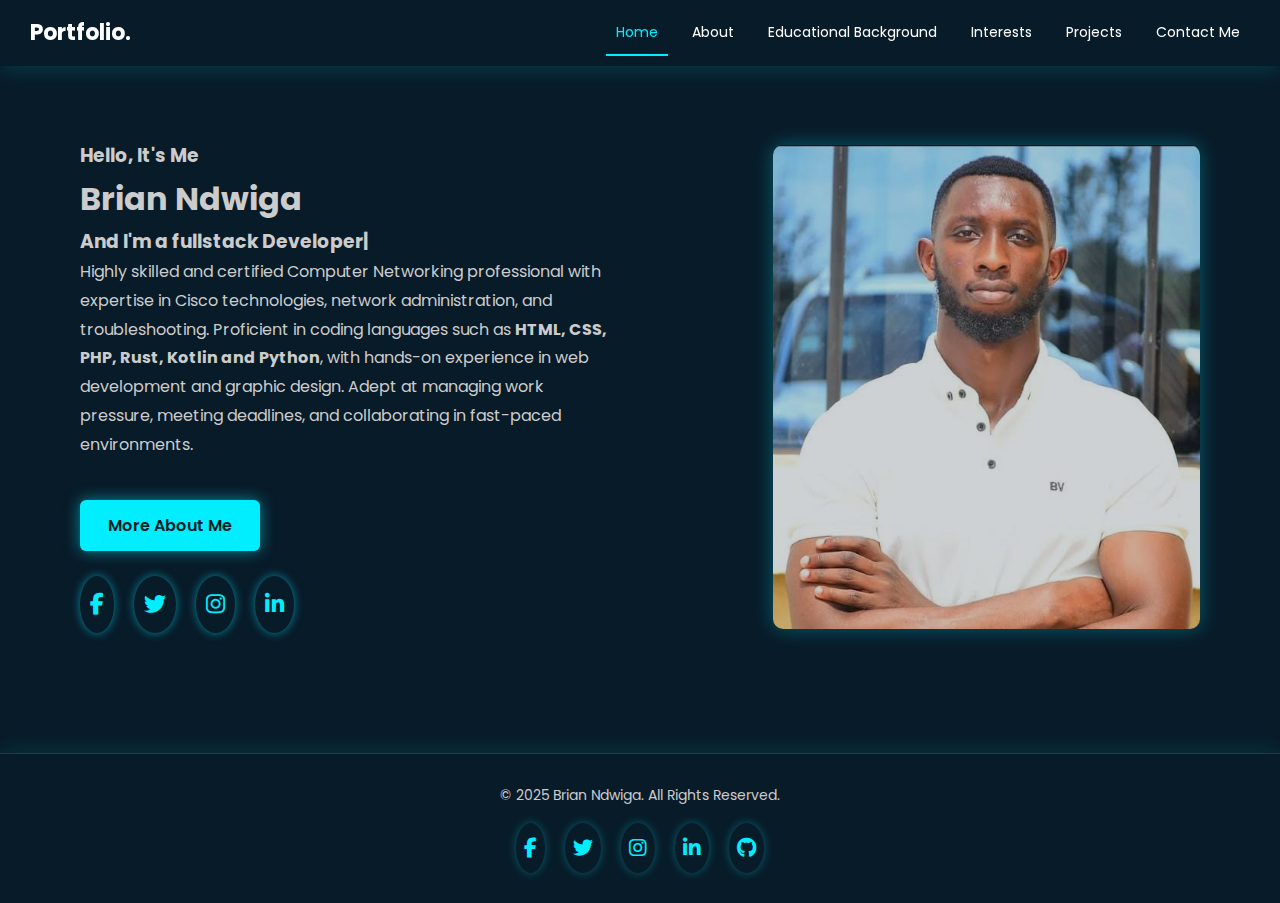
<file: index.html>
<!DOCTYPE html>
<html lang="en">
<head>
  <meta charset="UTF-8" />
  <meta name="viewport" content="width=device-width, initial-scale=1.0" />
  <title>Portfolio | Brian Ndwiga</title>
  <link rel="stylesheet" href="style.css" />
  <link href="https://fonts.googleapis.com/css2?family=Poppins:wght@400;600;700&display=swap" rel="stylesheet">
  <link rel="stylesheet" href="https://cdnjs.cloudflare.com/ajax/libs/font-awesome/6.4.0/css/all.min.css">
</head>
<body>
  <header>
    <h2 class="logo">Portfolio.</h2>
    <nav class="navbar">
      <a href="index.html" class="active">Home</a>
      <a href="about.html">About</a>
      <a href="education.html">Educational Background</a>
      <a href="interest.html">Interests</a>
      <a href="projects.html">Projects</a>
      <a href="contact.html">Contact Me</a>
    </nav>
  </header>

  <section class="home" id="home">
    <div class="content">
      <h3>Hello, It's Me</h3>
      <h1>Brian Ndwiga</h1>
      <h3>And I'm a <span class="highlight">fullstack Developer<span class="cursor">|</span></span></h3>
      <p>
        Highly skilled and certified Computer Networking professional with expertise in Cisco
technologies, network administration, and troubleshooting. Proficient in coding languages such
as <strong>HTML, CSS, PHP, Rust, Kotlin and Python</strong>, with hands-on experience in web development and graphic
design. Adept at managing work pressure, meeting deadlines, and collaborating in fast-paced
environments.
      </p>
      <a href="about.html" class="btn">More About Me</a>
      <div class="socials">
        <a href="#"><i class="fab fa-facebook-f"></i></a>
        <a href="#"><i class="fab fa-twitter"></i></a>
        <a href="#"><i class="fab fa-instagram"></i></a>
        <a href="#"><i class="fab fa-linkedin-in"></i></a>
      </div>
    </div>
    <div class="image">
      <img src="images/brian.png" alt="Profile Image" class="profile-pic" />
    </div>
  </section>

  <footer>
    <p>&copy; 2025 Brian Ndwiga. All Rights Reserved.</p>
    <div class="footer-socials">
      <a href="#"><i class="fab fa-facebook-f"></i></a>
      <a href="#"><i class="fab fa-twitter"></i></a>
      <a href="#"><i class="fab fa-instagram"></i></a>
      <a href="#"><i class="fab fa-linkedin-in"></i></a>
      <a href="#"><i class="fab fa-github"></i></a>
    </div>
  </footer>
</body>
</html>
</file>
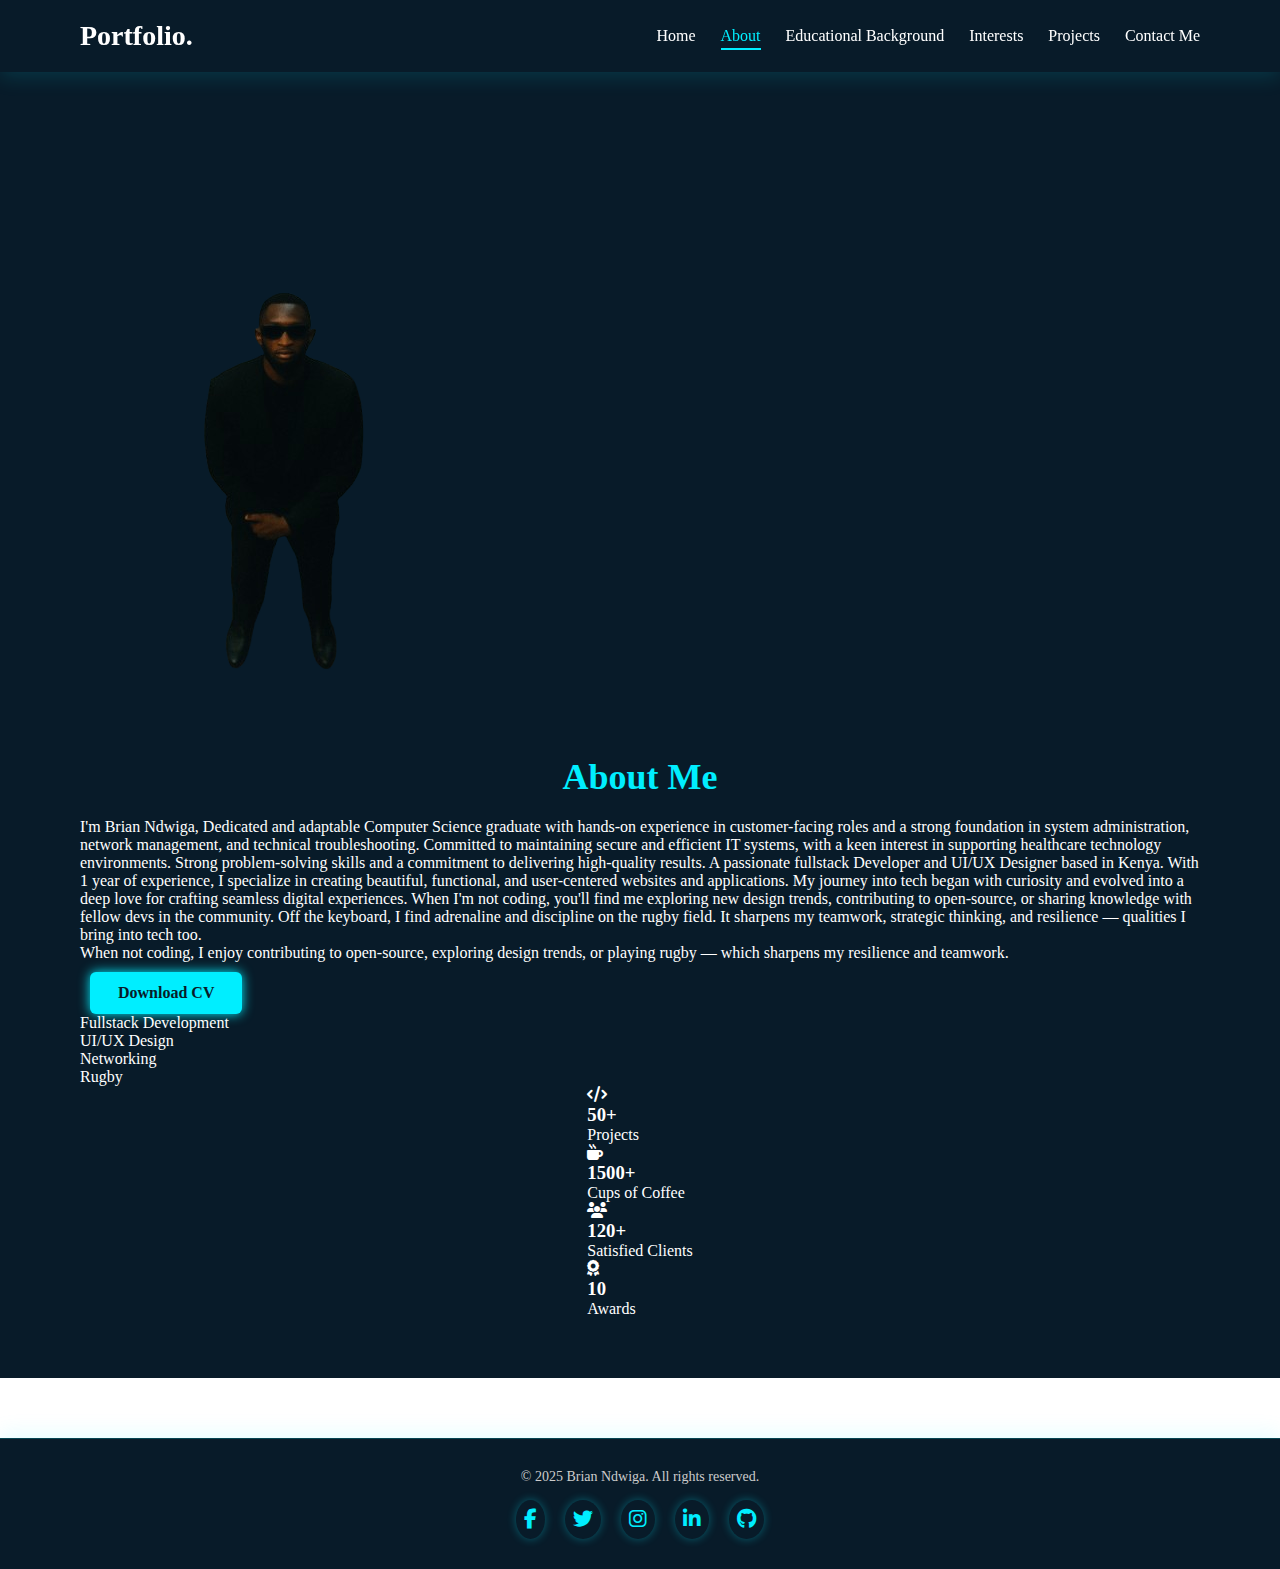
<file: about.html>
<!DOCTYPE html>
<html lang="en">
<head>
  <meta charset="UTF-8" />
  <meta name="viewport" content="width=device-width, initial-scale=1.0" />
  <title>About | Brian Ndwiga</title>

  <!-- Google Fonts -->
  <link href="https://fonts.googleapis.com/css2?family=Poppins:wght@400;600;700&display=swap" rel="stylesheet">
  <!-- Font Awesome Icons -->
  <link rel="stylesheet" href="https://cdnjs.cloudflare.com/ajax/libs/font-awesome/6.4.0/css/all.min.css">
  <!-- Custom CSS -->
  <link rel="stylesheet" href="about.css" />
</head>
<body>

  <!-- ======= HEADER ======= -->
  <header>
    <h2 class="logo">Portfolio.</h2>
    <nav class="navbar">
      <a href="index.html">Home</a>
      <a href="about.html" class="active">About</a>
      <a href="education.html">Educational Background</a>
      <a href="interest.html">Interests</a>
      <a href="projects.html">Projects</a>
      <a href="contact.html">Contact Me</a>
    </nav>
  </header>

  <!-- ======= ABOUT SECTION ======= -->
  <section class="about-page">
    <div class="about-wrapper">

      <!-- Profile image -->
      <div class="about-left">
        <img src="images/brayoo.png" alt="Brian Ndwiga" class="about-img">
      </div>

      <!-- Bio and skills -->
      <div class="about-right">
        <h2 class="section-title">About <span>Me</span></h2>
        <p>
          I'm Brian Ndwiga, Dedicated and adaptable Computer Science graduate with hands-on experience in customer-facing roles and a strong foundation in system administration, network management, and technical troubleshooting. Committed to maintaining secure and efficient IT systems, with a keen interest in supporting healthcare technology environments. Strong problem-solving skills and a commitment to delivering high-quality results. A passionate fullstack Developer and UI/UX Designer based in Kenya. With 1 year of experience, I specialize in creating beautiful, functional, and user-centered websites and applications. My journey into tech began with curiosity and evolved into a deep love for crafting seamless digital experiences.

When I'm not coding, you'll find me exploring new design trends, contributing to open-source, or sharing knowledge with fellow devs in the community.

Off the keyboard, I find adrenaline and discipline on the rugby field. It sharpens my teamwork, strategic thinking, and resilience — qualities I bring into tech too.
        </p>
        <p>
          When not coding, I enjoy contributing to open-source, exploring design trends, or playing rugby —
          which sharpens my resilience and teamwork.
        </p>
        <a href="Cv/Brian_Ndwiga_CV.pdf.pdf" class="btn" download>Download CV</a>

        <!-- Skill Bars -->
        <div class="skills">
          <div class="skill">
            <label>Fullstack Development</label>
            <div class="skill-bar"><div class="bar-fill" style="width: 90%;"></div></div>
          </div>
          <div class="skill">
            <label>UI/UX Design</label>
            <div class="skill-bar"><div class="bar-fill" style="width: 85%;"></div></div>
          </div>
          <div class="skill">
            <label>Networking</label>
            <div class="skill-bar"><div class="bar-fill" style="width: 75%;"></div></div>
          </div>
          <div class="skill">
            <label>Rugby</label>
            <div class="skill-bar"><div class="bar-fill" style="width: 75%;"></div></div>
          </div>
        </div>
      </div>
    </div>

    <!-- Stats Section -->
    <div class="stats">
      <div class="stat"><i class="fas fa-code"></i><h3>50+</h3><p>Projects</p></div>
      <div class="stat"><i class="fas fa-mug-hot"></i><h3>1500+</h3><p>Cups of Coffee</p></div>
      <div class="stat"><i class="fas fa-users"></i><h3>120+</h3><p>Satisfied Clients</p></div>
      <div class="stat"><i class="fas fa-award"></i><h3>10</h3><p>Awards</p></div>
    </div>
  </section>

  <!-- ======= FOOTER ======= -->
  <footer>
    <p>&copy; 2025 Brian Ndwiga. All rights reserved.</p>
    <div class="footer-socials">
      <a href="#"><i class="fab fa-facebook-f"></i></a>
      <a href="#"><i class="fab fa-twitter"></i></a>
      <a href="#"><i class="fab fa-instagram"></i></a>
      <a href="#"><i class="fab fa-linkedin-in"></i></a>
      <a href="#"><i class="fab fa-github"></i></a>
    </div>
  </footer>

</body>
</html>
</file>
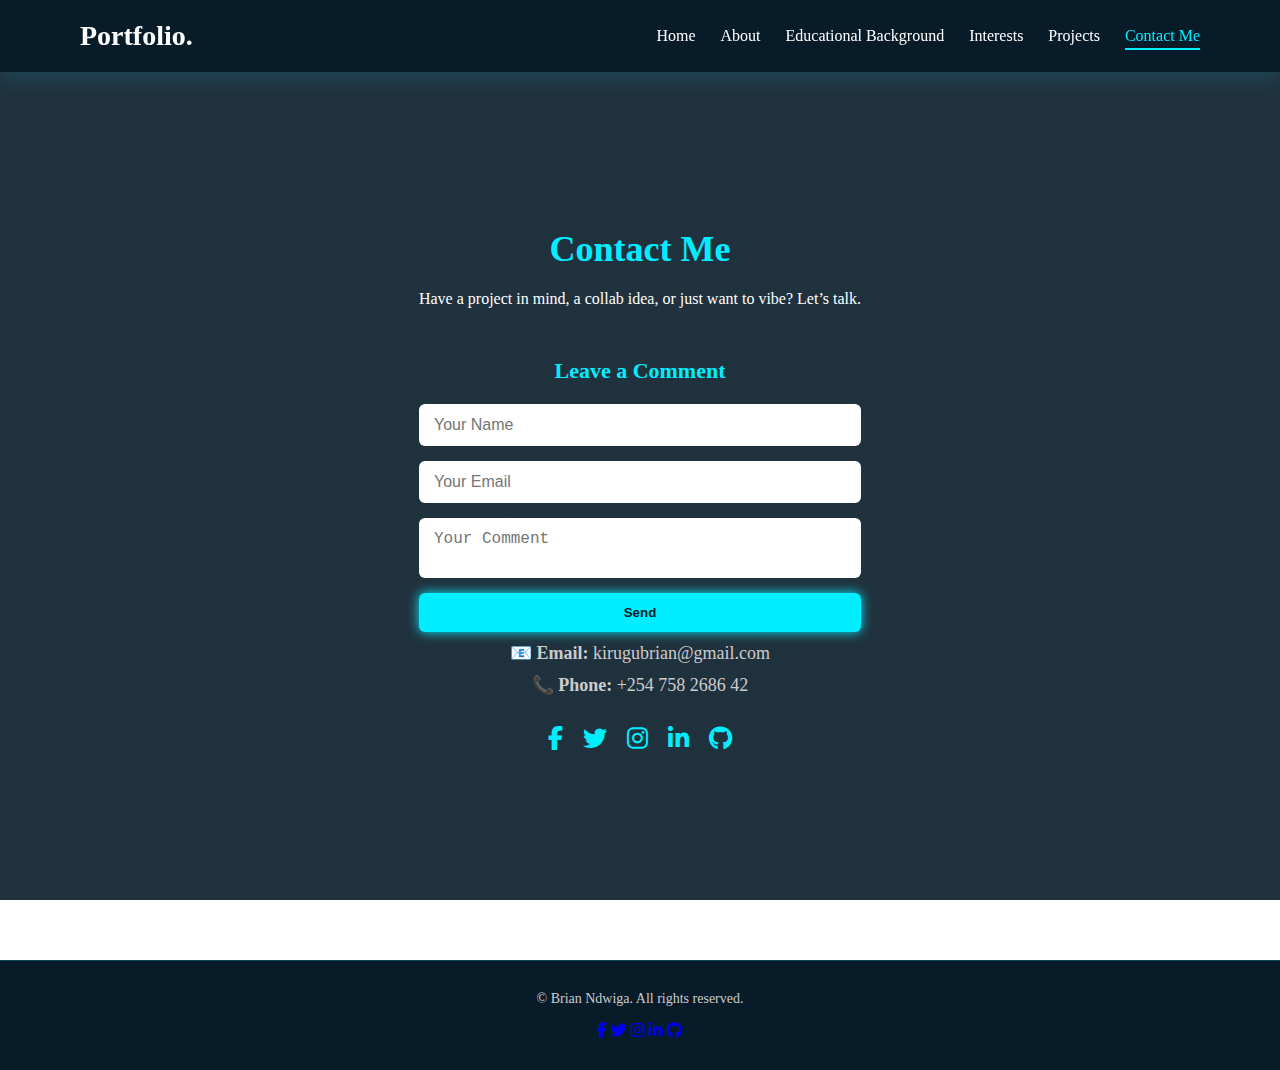
<file: contact.html>
<!DOCTYPE html>
<html lang="en">
<head>
  <!-- Sets character encoding for the document -->
  <meta charset="UTF-8" />
  <!-- Ensures proper scaling on mobile devices -->
  <meta name="viewport" content="width=device-width, initial-scale=1.0" />
  <!-- Title of the webpage shown in browser tab -->
  <title>Contact | Brian Ndwiga</title>

  <!-- Link to external CSS for contact page styling -->
  <link rel="stylesheet" href="contact.css" />
  
  <!-- Link to Google Fonts: Poppins font family -->
  <link href="https://fonts.googleapis.com/css2?family=Poppins:wght@400;600;700&display=swap" rel="stylesheet" />
  
  <!-- Link to Font Awesome icons for social media icons and more -->
  <link rel="stylesheet" href="https://cdnjs.cloudflare.com/ajax/libs/font-awesome/6.4.0/css/all.min.css" />
</head>
<body>
  <!-- Header Section: Site logo and navigation bar -->
  <header>
    <!-- Site Logo -->
    <h2 class="logo">Portfolio.</h2>

    <!-- Navigation bar with links to different sections of the site -->
    <nav class="navbar">
      <a href="index.html">Home</a>
      <a href="about.html">About</a>
      <a href="education.html">Educational Background</a>
      <a href="interest.html">Interests</a>
      <a href="projects.html">Projects</a>
      <a href="contact.html" class="active">Contact Me</a> <!-- Active page -->
    </nav>
  </header>

  <!-- Main Contact Section -->
  <section class="contact-page">
    <div class="contact-content">
      <!-- Title of the section -->
      <h2 class="section-title">Contact <span>Me</span></h2>

      <!-- Short paragraph introduction -->
      <p>Have a project in mind, a collab idea, or just want to vibe? Let’s talk.</p>

      <!-- Contact form to leave a message -->
      <div class="contact-form">
        <h3>Leave a Comment</h3>

        <!-- HTML form with POST method (no backend specified yet) -->
        <form action="#" method="post">
          <!-- Name input -->
          <input type="text" name="name" placeholder="Your Name" required />

          <!-- Email input -->
          <input type="email" name="email" placeholder="Your Email" required />

          <!-- Textarea for comment -->
          <textarea name="message" placeholder="Your Comment" required></textarea>

          <!-- Submit button -->
          <button type="submit" class="btn">Send</button>
        </form>
      </div>

      <!-- Static contact info section -->
      <div class="contact-info">
        <p><strong>📧 Email:</strong> kirugubrian@gmail.com</p>
        <p><strong>📞 Phone:</strong> +254 758 2686 42</p>
      </div>

      <!-- Social media icons with links -->
      <div class="socials">
        <a href="#"><i class="fab fa-facebook-f"></i></a>
        <a href="#"><i class="fab fa-twitter"></i></a>
        <a href="#"><i class="fab fa-instagram"></i></a>
        <a href="#"><i class="fab fa-linkedin-in"></i></a>
        <a href="#"><i class="fab fa-github"></i></a>
      </div>
    </div>
  </section>

  <!-- Footer Section -->
  <footer>
    <p>&copy; Brian Ndwiga. All rights reserved.</p>

    <!-- Repeated social icons in footer (optional redundancy) -->
    <div class="footer-socials">
      <a href="#"><i class="fab fa-facebook-f"></i></a>
      <a href="#"><i class="fab fa-twitter"></i></a>
      <a href="#"><i class="fab fa-instagram"></i></a>
      <a href="#"><i class="fab fa-linkedin-in"></i></a>
      <a href="#"><i class="fab fa-github"></i></a>
    </div>
  </footer>
</body>
</html>
</file>
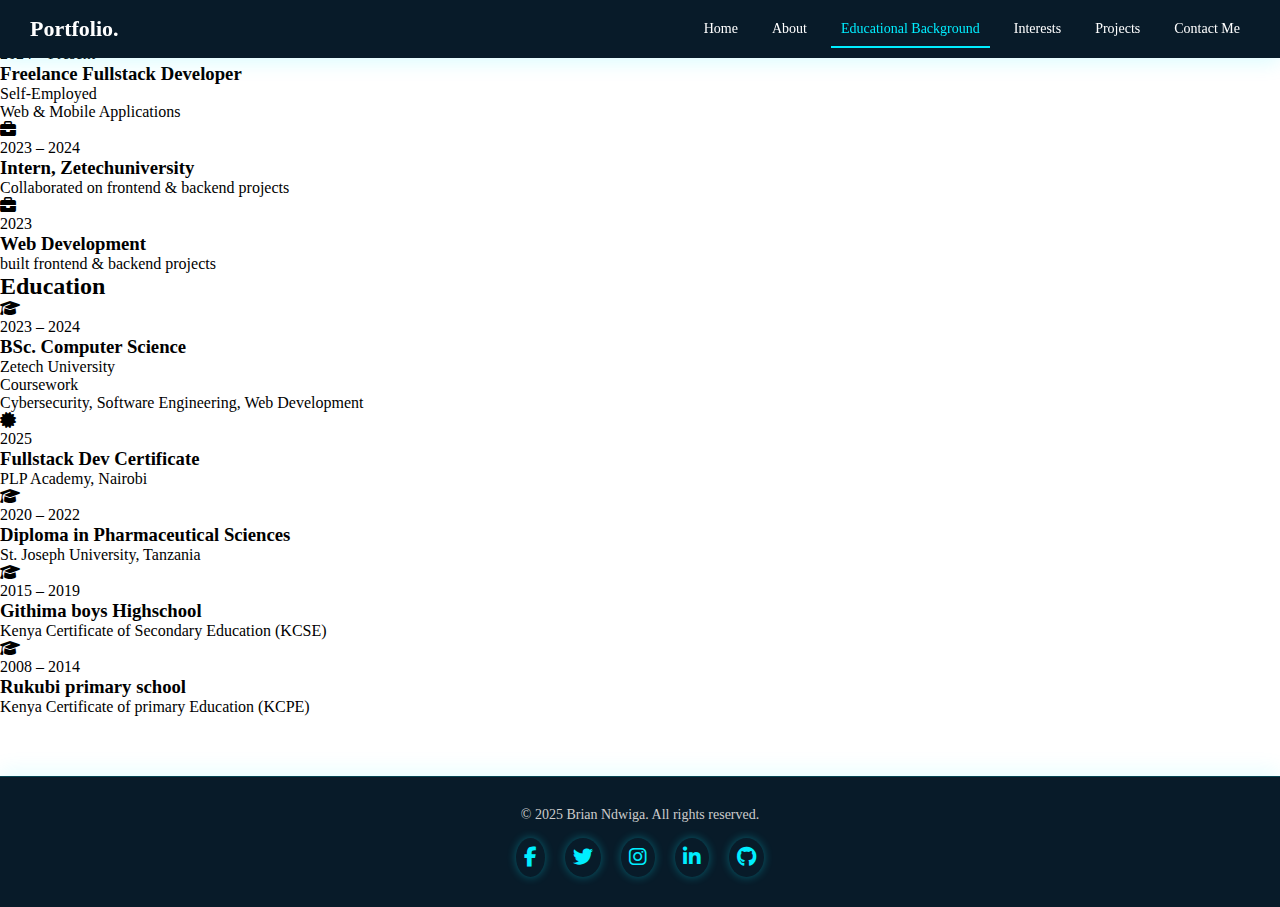
<file: education.html>
<!DOCTYPE html>
<html lang="en">
<head>
  <meta charset="UTF-8" />
  <meta name="viewport" content="width=device-width, initial-scale=1.0" />
  <title>Education | Brian Ndwiga</title>
  <link rel="stylesheet" href="education.css" />
  <link href="https://fonts.googleapis.com/css2?family=Poppins:wght@400;600;700&display=swap" rel="stylesheet" />
  <link rel="stylesheet" href="https://cdnjs.cloudflare.com/ajax/libs/font-awesome/6.4.0/css/all.min.css" />
</head>
<body>
  <header>
    <h2 class="logo">Portfolio.</h2>
    <nav class="navbar">
      <a href="index.html">Home</a>
      <a href="about.html">About</a>
      <a href="education.html" class="active">Educational Background</a>
      <a href="interest.html">Interests</a>
      <a href="projects.html">Projects</a>
      <a href="contact.html">Contact Me</a>
    </nav>
  </header>

  <section class="timeline-section">
    <div class="timeline-grid">
      <!-- EXPERIENCE COLUMN -->
      <div class="timeline-column">
        <h2 class="section-title">Experience</h2>

        <div class="timeline-item">
          <div class="timeline-icon"><i class="fas fa-briefcase"></i></div>
          <div class="timeline-content">
            <span class="year">2024 – Present</span>
            <h3>Freelance Fullstack Developer</h3>
            <p>Self-Employed<br>Web & Mobile Applications</p>
          </div>
        </div>

        <div class="timeline-item">
          <div class="timeline-icon"><i class="fas fa-briefcase"></i></div>
          <div class="timeline-content">
            <span class="year">2023 – 2024</span>
            <h3>Intern, Zetechuniversity</h3>
            <p>Collaborated on frontend & backend projects</p>
          </div>
        </div>
        <div class="timeline-item">
          <div class="timeline-icon"><i class="fas fa-briefcase"></i></div>
          <div class="timeline-content">
            <span class="year">2023</span>
            <h3> Web Development</h3>
            <p>built frontend & backend projects</p>
          </div>
        </div>
      </div>

      <!-- EDUCATION COLUMN -->
      <div class="timeline-column">
        <h2 class="section-title">Education</h2>

        <div class="timeline-item">
          <div class="timeline-icon"><i class="fas fa-graduation-cap"></i></div>
          <div class="timeline-content">
            <span class="year">2023 – 2024</span>
            <h3>BSc. Computer Science</h3>
            <p>Zetech University</p>
              <p>Coursework<br>Cybersecurity, Software Engineering, Web Development</p>
          </div>
        </div>

        <div class="timeline-item">
          <div class="timeline-icon"><i class="fas fa-certificate"></i></div>
          <div class="timeline-content">
            <span class="year">2025</span>
            <h3>Fullstack Dev Certificate</h3>
            <p>PLP Academy, Nairobi</p>
          </div>
        </div>

        <div class="timeline-item">
          <div class="timeline-icon"><i class="fas fa-graduation-cap"></i></div>
          <div class="timeline-content">
            <span class="year">2020 – 2022</span>
            <h3>Diploma in Pharmaceutical Sciences</h3>
            <p>St. Joseph University, Tanzania</p>
          </div>
        </div>
        <div class="timeline-item">
          <div class="timeline-icon"><i class="fas fa-graduation-cap"></i></div>
          <div class="timeline-content">
            <span class="year">2015 – 2019</span>
            <h3>Githima boys Highschool</h3>
            <p>Kenya Certificate of Secondary Education (KCSE)</p>
          </div>
      </div>
      <div class="timeline-item">
          <div class="timeline-icon"><i class="fas fa-graduation-cap"></i></div>
          <div class="timeline-content">
            <span class="year">2008 – 2014</span>
            <h3>Rukubi primary school</h3>
            <p>Kenya Certificate of primary Education (KCPE)</p>
          </div>
    </div>
  </section>

  <footer>
    <p>&copy; 2025 Brian Ndwiga. All rights reserved.</p>
    <div class="footer-socials">
      <a href="#"><i class="fab fa-facebook-f"></i></a>
      <a href="#"><i class="fab fa-twitter"></i></a>
      <a href="#"><i class="fab fa-instagram"></i></a>
      <a href="#"><i class="fab fa-linkedin-in"></i></a>
      <a href="#"><i class="fab fa-github"></i></a>
    </div>
  </footer>
</body>
</html>
</file>
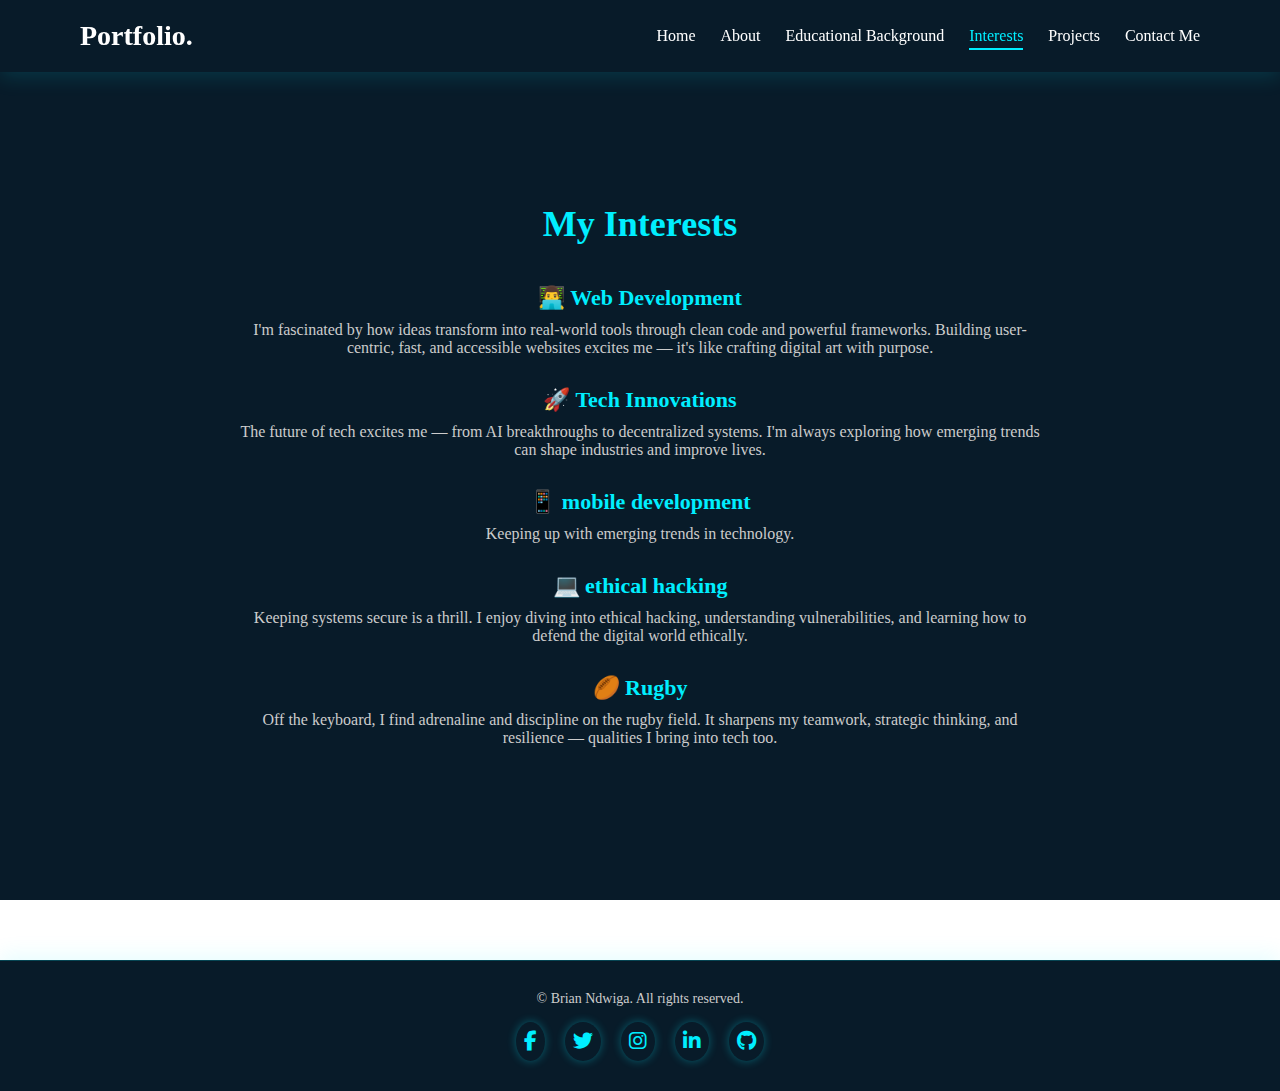
<file: interest.html>
<!DOCTYPE html>
<html lang="en">
<head>
  <meta charset="UTF-8" />
  <meta name="viewport" content="width=device-width, initial-scale=1.0" />
  <title>Interests | Brian Ndwiga</title>
  <link rel="stylesheet" href="interest.css" />
  <link href="https://fonts.googleapis.com/css2?family=Poppins:wght@400;600;700&display=swap" rel="stylesheet" />
  <link rel="stylesheet" href="https://cdnjs.cloudflare.com/ajax/libs/font-awesome/6.4.0/css/all.min.css" />
</head>
<body>
  <header>
    <h2 class="logo">Portfolio.</h2>
    <nav class="navbar">
      <a href="index.html">Home</a>
      <a href="../about.html">About</a>
      <a href="education.html">Educational Background</a>
      <a href="interest.html" class="active">Interests</a>
      <a href="projects.html">Projects</a>
      <a href="contact.html">Contact Me</a>
    </nav>
  </header>

  <section class="interests-page">
    <div class="interests-content">
      <h2 class="section-title">My <span>Interests</span></h2>

      <div class="interest-item">
        <h3>👨‍💻 Web Development</h3>
        <p>I'm fascinated by how ideas transform into real-world tools through clean code and powerful frameworks. Building user-centric, fast, and accessible websites excites me — it's like crafting digital art with purpose.</p>
      </div>

      <div class="interest-item">
        <h3>🚀 Tech Innovations</h3>
        <p>The future of tech excites me — from AI breakthroughs to decentralized systems. I'm always exploring how emerging trends can shape industries and improve lives.</p>
      </div>
      <div class="interest-item">
        <h3>📱 mobile development</h3>
        <p>Keeping up with emerging trends in technology.</p>
      </div>
       <div class="interest-item">
        <h3>💻 ethical hacking</h3>
        <p>Keeping systems secure is a thrill. I enjoy diving into ethical hacking, understanding vulnerabilities, and learning how to defend the digital world ethically.</p>
      </div>
       <div class="interest-item">
        <h3>🏉 Rugby</h3>
        <p>Off the keyboard, I find adrenaline and discipline on the rugby field. It sharpens my teamwork, strategic thinking, and resilience — qualities I bring into tech too.</p>
      </div>
    </div>
  </section>
  <footer>
  <p>&copy;  Brian Ndwiga. All rights reserved.</p>
   <div class="footer-socials">
      <a href="#"><i class="fab fa-facebook-f"></i></a>
      <a href="#"><i class="fab fa-twitter"></i></a>
      <a href="#"><i class="fab fa-instagram"></i></a>
      <a href="#"><i class="fab fa-linkedin-in"></i></a>
      <a href="#"><i class="fab fa-github"></i></a>
    </div>
</footer>
</body>
</html>
</file>
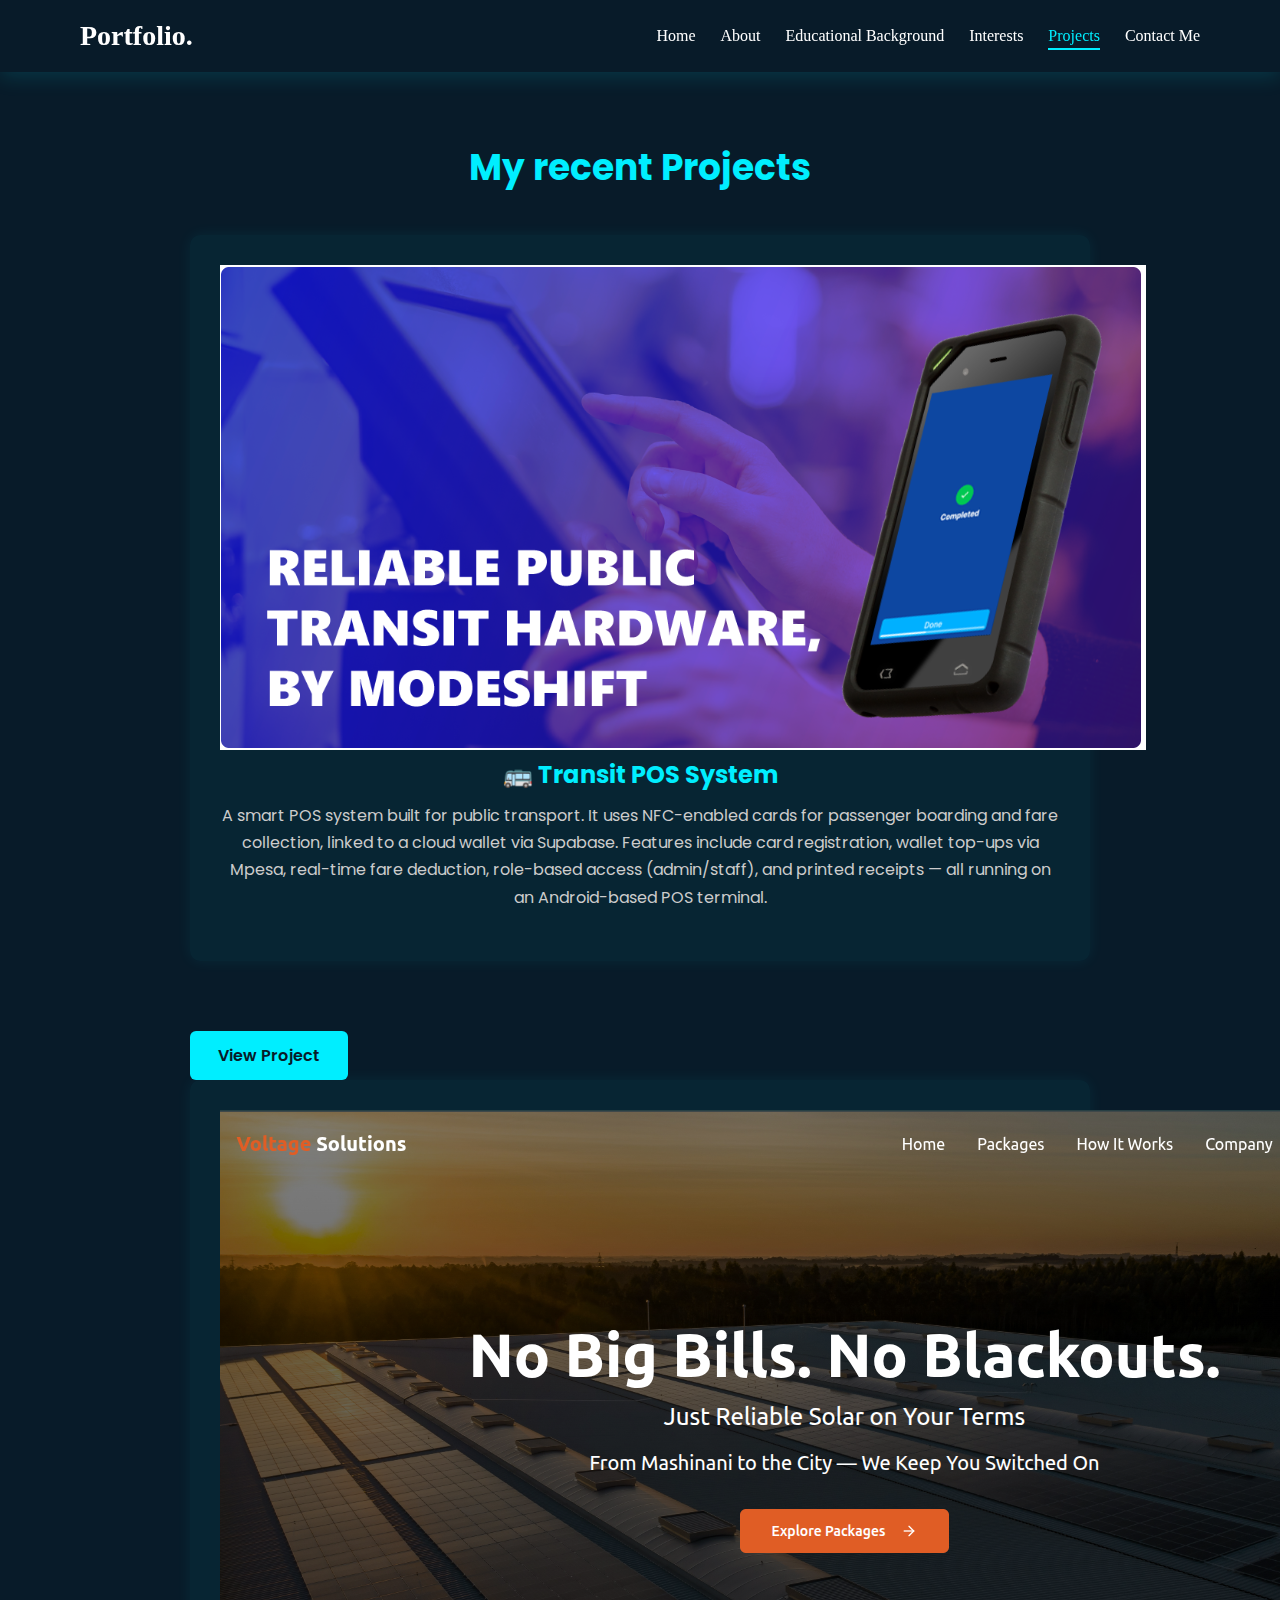
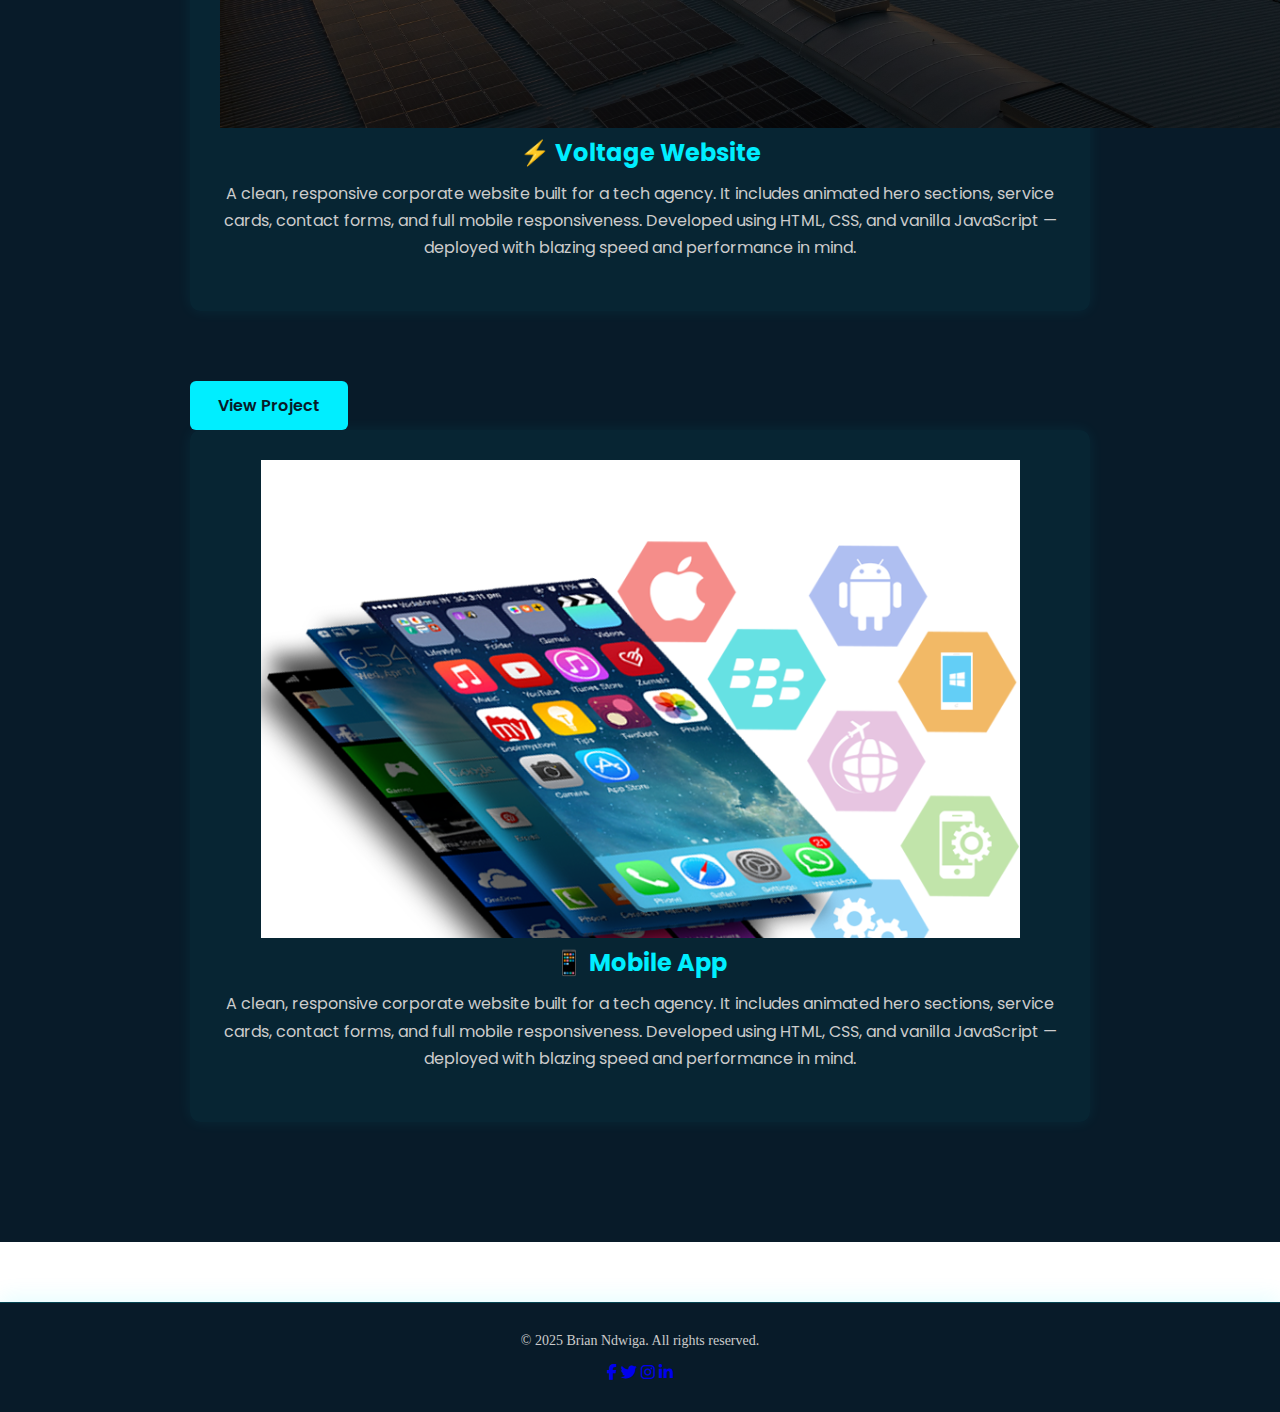
<file: projects.html>
<!DOCTYPE html> <!-- Declares the document as an HTML5 document -->
<html lang="en"> <!-- Sets the language to English -->
<head>
  <meta charset="UTF-8" /> <!-- Sets character encoding to UTF-8 -->
  <meta name="viewport" content="width=device-width, initial-scale=1.0" />
  <!-- Makes the page responsive on all devices -->

  <title>Projects | Brian Ndwiga</title> <!-- Browser tab title -->

  <!-- Link to custom CSS file for styling this page -->
  <link rel="stylesheet" href="projects.css" />

  <!-- Importing Poppins font from Google Fonts -->
  <link href="https://fonts.googleapis.com/css2?family=Poppins:wght@400;600;700&display=swap" rel="stylesheet" />

  <!-- Font Awesome CDN for using social media and other icons -->
  <link rel="stylesheet" href="https://cdnjs.cloudflare.com/ajax/libs/font-awesome/6.4.0/css/all.min.css" />
</head>

<body>
  <!-- === HEADER SECTION === -->
  <header>
    <h2 class="logo">Portfolio.</h2> <!-- Brand/Logo text -->

    <nav class="navbar"> <!-- Navigation bar with links -->
      <a href="index.html">Home</a>
      <a href="about.html">About</a>
      <a href="education.html">Educational Background</a>
      <a href="interest.html">Interests</a>
      <a href="projects.html" class="active">Projects</a> <!-- Active page link -->
      <a href="contact.html">Contact Me</a>
    </nav>
  </header>

  <!-- === MAIN PROJECTS SECTION === -->
  <section class="projects-page">
    <div class="projects-content">
      <h2 class="section-title">My recent <span>Projects</span></h2>

      <!-- === PROJECT 1 === -->
      <div class="project-item">
        <!-- Project image -->
        <img src="images/transit.png" alt="Transit POS Screenshot" class="project-img" />

        <!-- Project title -->
        <h3>🚌 Transit POS System</h3>

        <!-- Project description -->
        <p>
          A smart POS system built for public transport. It uses NFC-enabled cards for passenger boarding and fare collection, linked to a cloud wallet via Supabase. Features include card registration, wallet top-ups via Mpesa, real-time fare deduction, role-based access (admin/staff), and printed receipts — all running on an Android-based POS terminal.
        </p>
      </div>

      <!-- Link to live demo -->
      <div class="project-links">
        <a href="https://preview--sparky-plasma-transit-flow.lovable.app/demo" class="btn">View Project</a>
      </div>

      <!-- === PROJECT 2 === -->
      <div class="project-item">
        <img src="images/voltage.png" alt="Voltage Website Screenshot" class="project-img" />
        <h3>⚡ Voltage Website</h3>
        <p>
          A clean, responsive corporate website built for a tech agency. It includes animated hero sections, service cards, contact forms, and full mobile responsiveness. Developed using HTML, CSS, and vanilla JavaScript — deployed with blazing speed and performance in mind.
        </p>
      </div>

      <!-- Link to live demo -->
      <div class="project-links">
        <a href="https://preview--voltage-african-glow.lovable.app/" class="btn">View Project</a>
      </div>

      <!-- === PROJECT 3 === -->
      <div class="project-item">
        <img src="images/mobile.png" alt="Voltage Website Screenshot" class="project-img" />
        <h3>📱 Mobile App</h3>
        <p>
          A clean, responsive corporate website built for a tech agency. It includes animated hero sections, service cards, contact forms, and full mobile responsiveness. Developed using HTML, CSS, and vanilla JavaScript — deployed with blazing speed and performance in mind.
        </p>
      </div>

      <!-- (No live demo link for this one) -->
      <div class="project-links">
        <!-- Empty for now -->
      </div>
    </div>
  </section>

  <!-- === FOOTER SECTION === -->
  <footer>
    <p>&copy; 2025 Brian Ndwiga. All rights reserved.</p>

    <!-- Social media icons -->
    <div class="socials">
      <a href="#"><i class="fab fa-facebook-f"></i></a>
      <a href="#"><i class="fab fa-twitter"></i></a>
      <a href="#"><i class="fab fa-instagram"></i></a>
      <a href="#"><i class="fab fa-linkedin-in"></i></a>
    </div>
  </footer>

</body>
</html>
</file>
<file: about.css>
header {
  width: 100%;
  padding: 20px 80px;
  background: #081b29;
  display: flex;
  justify-content: space-between;
  align-items: center;
  position: fixed;
  top: 0;
  z-index: 1000;
  box-shadow: 0 4px 20px rgba(0, 238, 255, 0.15);
}

.logo {
  color: #fff;
  font-size: 28px;
  font-weight: 700;
}

.navbar {
  display: flex;
  align-items: center;
}

.navbar a {
  color: #fff;
  text-decoration: none;
  margin-left: 25px;
  font-size: 16px;
  transition: 0.3s ease;
  position: relative;
}

.navbar a:hover,
.navbar a.active {
  color: #00eeff;
}

.navbar a.active::after {
  content: "";
  position: absolute;
  width: 100%;
  height: 2px;
  background: #00eeff;
  left: 0;
  bottom: -5px;
}
/* === BODY RESET === */
* {
  margin: 0;
  padding: 0;
  box-sizing: border-box;

.about-page {
  padding: 120px 80px 80px;
  background: #081b29;
  color: #fff;
  min-height: 100vh;
}

.about-content {
  max-width: 700px;
  margin: 0 auto;
  background: rgba(8, 27, 41, 0.95);
  padding: 40px;
  border-radius: 12px;
  box-shadow: 0 4px 24px rgba(0,238,255,0.08);
}

.section-title {
  font-size: 36px;
  font-weight: 700;
  margin-bottom: 24px;
  color: #00eeff;
}

.about-content p {
  font-size: 18px;
  line-height: 1.7;
  margin-bottom: 18px;
}

.about-content .btn {
  display: inline-block;
  padding: 12px 28px;
  background: #00eeff;
  color: #081b29;
  font-weight: 600;
  text-decoration: none;
  border-radius: 6px;
  margin-top: 10px;
  transition: 0.3s ease;
}

.about-content .btn:hover {
  background: #fff;
  color: #081b29;
}
.about-page {
  padding: 140px 80px 60px;
  min-height: 100vh;
  background: #081b29;
  color: #fff;
  display: flex;
  align-items: center;
  justify-content: center;
  flex-direction: column;
}

.about-page .section-title {
  font-size: 36px;
  margin-bottom: 20px;
  text-align: center;
  color: #00eeff;
}

.about-page .about-content {
  max-width: 800px;
  text-align: center;
}

.about-page .about-content p {
  font-size: 16px;
  line-height: 1.8;
  margin-bottom: 20px;
  color: #ccc;
}

.about-page .btn {
  display: inline-block;
  margin: 10px 10px 0;
  padding: 12px 28px;
  background: #00eeff;
  color: #081b29;
  font-weight: 600;
  border-radius: 6px;
  text-decoration: none;
  transition: all 0.3s ease;
  box-shadow: 0 0 12px #00eeff;
}

.about-page .btn:hover {
  background: #fff;
  color: #081b29;
  box-shadow: 0 0 25px #00eeff;
}

/* ===== Responsive Tweak ===== */
@media (max-width: 768px) {
  .about-page {
    padding: 120px 40px 60px;
  }

  .about-page .section-title {
    font-size: 30px;
  }

  .about-page .about-content p {
    font-size: 15px;
  }
}
ooter {
  background: #081b29;
  color: #ccc;
  text-align: center;
  padding: 30px 20px;
  border-top: 1px solid #00eeff33;
  margin-top: 60px;
}

footer p {
  margin-bottom: 15px;
  font-size: 14px;
}
}
/* === FOOTER === */
footer {
  background: #081b29;
  color: #ccc;
  text-align: center;
  padding: 30px 20px;
  border-top: 1px solid #00eeff33;
  margin-top: 60px;
  box-shadow: 0 -5px 20px rgba(0, 238, 255, 0.1);
}

footer p {
  margin-bottom: 15px;
  font-size: 14px;
}

.footer-socials {
  display: flex;
  justify-content: center;
  gap: 20px;
}

.footer-socials a {
  color: #00eeff;
  font-size: 20px;
  transition: 0.3s ease;
  padding: 8px;
  border-radius: 50%;
  box-shadow: 0 0 10px #00eeff55;
}

.footer-socials a:hover {
  color: #fff;
  background-color: #00eeff22;
  transform: scale(1.2);
  box-shadow: 0 0 20px #00eeff, 0 0 40px #00eeff88;
}
</file>
<file: contact.css>
/* === HEADER STYLES === */
header {
  width: 100%; /* Full width across the viewport */
  padding: 20px 80px; /* Top-bottom: 20px, Left-right: 80px */
  background: #081b29; /* Dark navy background */
  display: flex; /* Use Flexbox for layout */
  justify-content: space-between; /* Space between logo and nav */
  align-items: center; /* Vertically center items */
  position: fixed; /* Stick to top of the page */
  top: 0; /* Align to the top */
  z-index: 1000; /* Ensure header stays above all other elements */
  box-shadow: 0 4px 20px rgba(0, 238, 255, 0.15); /* Soft cyan shadow */
}

/* Logo Text */
.logo {
  color: #fff; /* White color */
  font-size: 28px; /* Font size */
  font-weight: 700; /* Bold text */
}

/* Navbar container */
.navbar {
  display: flex; /* Horizontal flex layout */
  align-items: center; /* Vertically align nav items */
}

/* Navbar links */
.navbar a {
  color: #fff; /* White text */
  text-decoration: none; /* Remove underline */
  margin-left: 25px; /* Space between links */
  font-size: 16px;
  transition: 0.3s ease; /* Smooth hover transition */
  position: relative; /* To allow absolute positioning of ::after */
}

/* Active or hovered nav link */
.navbar a:hover,
.navbar a.active {
  color: #00eeff; /* Cyan color when hovered or active */
}

/* Cyan underline for active nav link */
.navbar a.active::after {
  content: "";
  position: absolute;
  width: 100%;
  height: 2px;
  background: #00eeff;
  left: 0;
  bottom: -5px;
}

/* === GLOBAL RESET === */
* {
  margin: 0; /* Remove default margin */
  padding: 0; /* Remove default padding */
  box-sizing: border-box; /* Include padding and border in total width/height */
}


/* === CONTACT PAGE SECTION === */
.contact-page {
  padding: 140px 80px 60px; /* Top padding accounts for fixed header */
  background: linear-gradient(rgba(8, 27, 41, 0.9), rgba(8, 27, 41, 0.9)),
              url('https://i.pinimg.com/736x/ca/a2/59/caa259fbf306f10af1229fca3dd7ca9f.jpg') no-repeat center center;
  background-size: cover; /* Cover the entire container */
  color: #fff; /* Default text color */
  min-height: 100vh; /* Minimum full screen height */
  display: flex;
  align-items: center;
  justify-content: center;
  flex-direction: column;
}

/* Content wrapper inside the contact page */
.contact-content {
  max-width: 700px;
  text-align: center;
}

/* Section title styling */
.contact-page .section-title {
  font-size: 36px;
  margin-bottom: 20px;
  color: #00eeff;
}

/* Contact info styling */
.contact-info p {
  font-size: 18px;
  color: #ccc; /* Light gray text */
  margin: 10px 0;
}

/* Social media container */
.socials {
  margin-top: 30px;
  display: flex;
  justify-content: center;
  gap: 20px; /* Space between icons */
}

/* Social icon styles */
.socials a {
  color: #00eeff; /* Cyan default */
  font-size: 24px;
  transition: 0.3s ease;
}

/* Hover effect for social icons */
.socials a:hover {
  color: #fff;
  transform: scale(1.2); /* Slight zoom on hover */
}

/* === CONTACT FORM SECTION === */
.contact-form {
  margin-top: 50px;
  text-align: center;
  width: 100%;
  max-width: 600px;
}

/* Form title */
.contact-form h3 {
  font-size: 22px;
  color: #00eeff;
  margin-bottom: 20px;
}

/* Form layout: vertical stack */
.contact-form form {
  display: flex;
  flex-direction: column;
  gap: 15px; /* Space between input fields */
}

/* Input and textarea styling */
.contact-form input,
.contact-form textarea {
  padding: 12px 15px;
  border: none;
  border-radius: 6px;
  font-size: 16px;
  resize: none; /* Prevent textarea from being resized manually */
}

/* Highlight input when focused */
.contact-form input:focus,
.contact-form textarea:focus {
  outline: 2px solid #00eeff;
}

/* Submit button style */
.contact-form .btn {
  background: #00eeff;
  color: #081b29;
  font-weight: 600;
  border: none;
  padding: 12px;
  cursor: pointer;
  border-radius: 6px;
  transition: 0.3s ease;
  box-shadow: 0 0 12px #00eeff;
}

/* Hover effect for submit button */
.contact-form .btn:hover {
  background: #fff;
  color: #081b29;
  box-shadow: 0 0 20px #00eeff;
}


/* === FOOTER SECTION === */
footer {
  background: #081b29;
  color: #ccc;
  text-align: center;
  padding: 30px 20px;
  border-top: 1px solid #00eeff33; /* Soft cyan border */
  margin-top: 60px;
}

footer p {
  margin-bottom: 15px;
  font-size: 14px;
}
</file>
<file: education.css>
* {
  margin: 0;
  padding: 0;
  box-sizing: border-box;
}

/* === HEADER FIXED === */
header {
  width: 100%;
  padding: 10px 30px;
  background: #081b29;
  display: flex;
  justify-content: space-between;
  align-items: center;
  position: fixed;
  top: 0;
  z-index: 1000;
  box-shadow: 0 4px 20px rgba(0, 238, 255, 0.15);
  flex-wrap: wrap;
}

.logo {
  color: #fff;
  font-size: 22px;
  font-weight: 700;
  flex-shrink: 0;
}

/* NAVBAR FIX */
.navbar {
  display: flex;
  flex-wrap: wrap;
  justify-content: flex-end;
  align-items: center;
  gap: 14px;
  max-width: 100%;
  overflow-x: auto;
  padding: 5px 0;
  flex: 1;
}

.navbar a {
  color: #fff;
  text-decoration: none;
  font-size: 14px;
  transition: 0.3s ease;
  position: relative;
  padding: 6px 10px;
  white-space: nowrap;
}

.navbar a:hover,
.navbar a.active {
  color: #00eeff;
}

.navbar a.active::after {
  content: "";
  position: absolute;
  width: 100%;
  height: 2px;
  background: #00eeff;
  left: 0;
  bottom: -5px;
}



/* === EDUCATION PAGE === */
.education-page {
  padding: 140px 80px 60px;
  background: #081b29;
  color: #fff;
  min-height: 100vh;
  display: flex;
  align-items: center;
  justify-content: center;
  flex-direction: column;
  font-family: 'Poppins', sans-serif;
}

.education-page .section-title {
  font-size: 36px;
  font-weight: 700;
  margin-bottom: 24px;
  color: #00eeff;
  text-align: center;
}

.education-content {
  max-width: 800px;
  text-align: center;
}

.education-content p {
  font-size: 16px;
  line-height: 1.8;
  color: #ccc;
  margin-bottom: 30px;
}

.education-content .btn {
  display: inline-block;
  padding: 12px 28px;
  background: #00eeff;
  color: #081b29;
  font-weight: 600;
  border-radius: 6px;
  text-decoration: none;
  transition: all 0.3s ease;
  box-shadow: 0 0 12px #00eeff;
}

.education-content .btn:hover {
  background: #fff;
  color: #081b29;
  box-shadow: 0 0 25px #00eeff;
}

/* ===== Responsive Tweak ===== */
@media (max-width: 768px) {
  .education-page {
    padding: 120px 40px 60px;
  }

  .education-page .section-title {
    font-size: 30px;
  }

  .education-content p {
    font-size: 15px;
  }
}
/* === FOOTER === */
footer {
  background: #081b29;
  color: #ccc;
  text-align: center;
  padding: 30px 20px;
  border-top: 1px solid #00eeff33;
  margin-top: 60px;
  box-shadow: 0 -5px 20px rgba(0, 238, 255, 0.1);
}

footer p {
  margin-bottom: 15px;
  font-size: 14px;
}

.footer-socials {
  display: flex;
  justify-content: center;
  gap: 20px;
}

.footer-socials a {
  color: #00eeff;
  font-size: 20px;
  transition: 0.3s ease;
  padding: 8px;
  border-radius: 50%;
  box-shadow: 0 0 10px #00eeff55;
}

.footer-socials a:hover {
  color: #fff;
  background-color: #00eeff22;
  transform: scale(1.2);
  box-shadow: 0 0 20px #00eeff, 0 0 40px #00eeff88;
}
</file>
<file: interest.css>
header {
  width: 100%;
  padding: 20px 80px;
  background: #081b29;
  display: flex;
  justify-content: space-between;
  align-items: center;
  position: fixed;
  top: 0;
  z-index: 1000;
  box-shadow: 0 4px 20px rgba(0, 238, 255, 0.15);
}

.logo {
  color: #fff;
  font-size: 28px;
  font-weight: 700;
}

.navbar {
  display: flex;
  align-items: center;
}

.navbar a {
  color: #fff;
  text-decoration: none;
  margin-left: 25px;
  font-size: 16px;
  transition: 0.3s ease;
  position: relative;
}

.navbar a:hover,
.navbar a.active {
  color: #00eeff;
}

.navbar a.active::after {
  content: "";
  position: absolute;
  width: 100%;
  height: 2px;
  background: #00eeff;
  left: 0;
  bottom: -5px;
}
/* === BODY RESET === */
* {
  margin: 0;
  padding: 0;
  box-sizing: border-box;

.interests-page {
  padding: 140px 80px 60px;
  background: #081b29;
  color: #fff;
  min-height: 100vh;
  display: flex;
  align-items: center;
  justify-content: center;
  flex-direction: column;
}

.interests-content {
  max-width: 800px;
  text-align: center;
}

.interests-page .section-title {
  font-size: 36px;
  margin-bottom: 40px;
  color: #00eeff;
}

.interest-item {
  margin-bottom: 30px;
}

.interest-item h3 {
  font-size: 22px;
  color: #00eeff;
  margin-bottom: 10px;
}

.interest-item p {
  font-size: 16px;
  color: #ccc;
}
ooter {
  background: #081b29;
  color: #ccc;
  text-align: center;
  padding: 30px 20px;
  border-top: 1px solid #00eeff33;
  margin-top: 60px;
}

footer p {
  margin-bottom: 15px;
  font-size: 14px;
}
}
footer {
  background: #081b29;
  color: #ccc;
  text-align: center;
  padding: 30px 20px;
  border-top: 1px solid #00eeff33;
  margin-top: 60px;
  box-shadow: 0 -5px 20px rgba(0, 238, 255, 0.1);
}

footer p {
  margin-bottom: 15px;
  font-size: 14px;
}

.footer-socials {
  display: flex;
  justify-content: center;
  gap: 20px;
}

.footer-socials a {
  color: #00eeff;
  font-size: 20px;
  transition: 0.3s ease;
  padding: 8px;
  border-radius: 50%;
  box-shadow: 0 0 10px #00eeff55;
}

.footer-socials a:hover {
  color: #fff;
  background-color: #00eeff22;
  transform: scale(1.2);
  box-shadow: 0 0 20px #00eeff, 0 0 40px #00eeff88;
}
</file>
<file: projects.css>
header {
  width: 100%;
  padding: 20px 80px;
  background: #081b29;
  display: flex;
  justify-content: space-between;
  align-items: center;
  position: fixed;
  top: 0;
  z-index: 1000;
  box-shadow: 0 4px 20px rgba(0, 238, 255, 0.15);
}

.logo {
  color: #fff;
  font-size: 28px;
  font-weight: 700;
}

.navbar {
  display: flex;
  align-items: center;
}

.navbar a {
  color: #fff;
  text-decoration: none;
  margin-left: 25px;
  font-size: 16px;
  transition: 0.3s ease;
  position: relative;
}

.navbar a:hover,
.navbar a.active {
  color: #00eeff;
}

.navbar a.active::after {
  content: "";
  position: absolute;
  width: 100%;
  height: 2px;
  background: #00eeff;
  left: 0;
  bottom: -5px;
}
/* === BODY RESET === */
* {
  margin: 0;
  padding: 0;
  box-sizing: border-box;

.projects-page {
  padding: 140px 80px 60px;
  background: #081b29;
  color: #fff;
  min-height: 100vh;
  display: flex;
  align-items: center;
  justify-content: center;
  flex-direction: column;
}

.projects-content {
  max-width: 900px;
  text-align: center;
}

.projects-page .section-title {
  font-size: 36px;
  margin-bottom: 40px;
  color: #00eeff;
}

.project-item {
  margin-bottom: 40px;
}

.project-item h3 {
  font-size: 24px;
  color: #00eeff;
  margin-bottom: 10px;
}

.project-item p {
  font-size: 16px;
  color: #ccc;
}
.btn {
  display: inline-block;
  padding: 12px 28px;
  background: #00eeff;
  color: #081b29;
  font-weight: 600;
  text-decoration: none;
  border-radius: 6px;
  margin-top: 10px;
  transition: 0.3s;
}

.btn:hover {
  background: #fff;
  color: #081b29;
}

@media (max-width: 768px) {
  .projects-page {
    padding: 100px 20px 40px;
  }
  .projects-content {
    max-width: 100%;
  }
}
ooter {
  background: #081b29;
  color: #ccc;
  text-align: center;
  padding: 30px 20px;
  border-top: 1px solid #00eeff33;
  margin-top: 60px;
}

footer p {
  margin-bottom: 15px;
  font-size: 14px;
}
}
.projects-page {
  padding: 140px 80px 60px;
  background: #081b29;
  color: #fff;
  font-family: 'Poppins', sans-serif;
  min-height: 100vh;
}

.projects-page .section-title {
  font-size: 36px;
  margin-bottom: 40px;
  text-align: center;
  color: #00eeff;
}

.project-item {
  margin-bottom: 60px;
  background: rgba(0, 238, 255, 0.05);
  padding: 30px;
  border-radius: 10px;
  box-shadow: 0 0 15px #00eeff11;
}

.project-item h3 {
  font-size: 24px;
  margin-bottom: 10px;
  color: #00eeff;
}

.project-item p {
  font-size: 16px;
  color: #ccc;
  margin-bottom: 20px;
  line-height: 1.7;
}

.project-links {
  display: flex;
  gap: 15px;
}

.btn-outline {
  display: inline-block;
  padding: 12px 28px;
  border: 2px solid #00eeff;
  background: transparent;
  color: #00eeff;
  font-weight: 600;
  text-decoration: none;
  border-radius: 6px;
  transition: all 0.3s ease;
}

.btn-outline:hover {
  background: #00eeff;
  color: #081b29;
  box-shadow: 0 0 25px #00eeff;
}
/* === FOOTER === */
footer {
  background: #081b29;
  color: #ccc;
  text-align: center;
  padding: 30px 20px;
  border-top: 1px solid #00eeff33;
  margin-top: 60px;
  box-shadow: 0 -5px 20px rgba(0, 238, 255, 0.1);
}

footer p {
  margin-bottom: 15px;
  font-size: 14px;
}

.footer-socials {
  display: flex;
  justify-content: center;
  gap: 20px;
}

.footer-socials a {
  color: #00eeff;
  font-size: 20px;
  transition: 0.3s ease;
  padding: 8px;
  border-radius: 50%;
  box-shadow: 0 0 10px #00eeff55;
}

.footer-socials a:hover {
  color: #fff;
  background-color: #00eeff22;
  transform: scale(1.2);
  box-shadow: 0 0 20px #00eeff, 0 0 40px #00eeff88;
}
</file>
<file: style.css>
/* ========== GLOBAL RESET ========== */
* {
  margin: 0;
  padding: 0;
  box-sizing: border-box;
}

/* ========== HEADER ========== */
header {
  width: 100%;
  padding: 10px 30px;
  background: #081b29;
  display: flex;
  justify-content: space-between;
  align-items: center;
  position: fixed;
  top: 0;
  z-index: 1000;
  box-shadow: 0 4px 20px rgba(0, 238, 255, 0.15);
  flex-wrap: wrap;
}

.logo {
  color: #fff;
  font-size: 22px;
  font-weight: 700;
  flex-shrink: 0;
}

/* ========== NAVBAR ========== */
.navbar {
  display: flex;
  flex-wrap: wrap;
  justify-content: flex-end;
  align-items: center;
  gap: 14px;
  max-width: 100%;
  overflow-x: auto;
  padding: 5px 0;
  flex: 1;
}

.navbar a {
  color: #fff;
  text-decoration: none;
  font-size: 14px;
  transition: 0.3s ease;
  position: relative;
  padding: 6px 10px;
  white-space: nowrap;
}

.navbar a:hover,
.navbar a.active {
  color: #00eeff;
}

.navbar a.active::after {
  content: "";
  position: absolute;
  width: 100%;
  height: 2px;
  background: #00eeff;
  left: 0;
  bottom: -5px;
}

/* ========== BODY ========== */
body {
  font-family: 'Poppins', sans-serif;
  font-size: 16px;
  background-color: #081b29;
  color: #ccc;
  line-height: 1.7;
  min-height: 100vh;
}

/* ========== PAGE SECTIONS ========== */
section {
  padding: 140px 80px 60px;
}

/* ========== HOME SECTION ========== */
.home {
  display: flex;
  align-items: center;
  justify-content: space-between;
  gap: 40px;
  background-color: #081b29;
  background-image: url('https://i.pinimg.com/1200x/23/85/7a/23857ac1d2450fb3eb72b8c77048dbba.jpg'); /* Replace with your image path */
  background-size: cover;
  background-position: center;
  background-repeat: no-repeat;
  background-blend-mode: overlay; /* Optional: helps blend with dark overlay */
}

/* Text content */
.content {
  flex: 1;
  max-width: 600px;
}

.home .content p {
  font-size: 16px;
  color: #ccc;
  line-height: 1.8;
  margin-bottom: 20px;
}

/* Image container */
.image {
  flex: 1;
  display: flex;
  justify-content: flex-end;
}

.profile-pic {
  max-width: 100%;
  height: auto;
  border-radius: 10px;
  box-shadow: 0 0 20px #00eeff66;
  opacity: 0.8;
  transition:
    filter 0.4s ease,
    transform 0.4s ease,
    opacity 0.4s ease,
    box-shadow 0.4s ease;
}

.profile-pic:hover {
  filter: grayscale(0%) blur(0);
  transform: scale(1.07);
  opacity: 1;
  box-shadow: 0 0 35px #00eeff, 0 0 60px #00eeff66;
}

/* ========== BUTTONS ========== */
.btn {
  display: inline-block;
  padding: 12px 28px;
  background: #00eeff;
  color: #081b29;
  font-weight: 600;
  border-radius: 6px;
  font-size: 16px;
  text-decoration: none;
  transition: 0.3s ease;
  box-shadow: 0 0 15px #00eeff88;
  margin-top: 20px;
}

.btn:hover {
  background: #fff;
  color: #081b29;
  box-shadow: 0 0 25px #00eeff;
}

/* ========== SOCIAL ICONS ========== */
.socials {
  margin-top: 25px;
  display: flex;
  gap: 20px;
}

.socials a {
  color: #00eeff;
  font-size: 22px;
  transition: 0.3s ease;
  padding: 10px;
  border-radius: 50%;
  box-shadow: 0 0 10px #00eeff88;
}

.socials a:hover {
  color: #fff;
  background-color: #00eeff22;
  transform: scale(1.2);
  box-shadow: 0 0 20px #00eeff, 0 0 40px #00eeff66;
}

/* ========== PAGE CONTENT BLOCKS ========== */
.page-content {
  max-width: 800px;
  margin: auto;
  text-align: center;
}

.section-title {
  font-size: 36px;
  font-weight: 700;
  margin-bottom: 24px;
  color: #00eeff;
  text-align: center;
}

.skills-section .section-title {
  font-size: 32px;
  margin-bottom: 30px;
  text-align: center;
  color: #00ffcc;
}

.skill label {
  display: block;
  margin-bottom: 5px;
  font-weight: 600;
  color: #fff;
}

.skill-bar {
  width: 100%;
  background-color: #1a1a1a;
  border-radius: 6px;
  overflow: hidden;
  height: 20px;
  box-shadow: inset 0 0 5px rgba(0, 255, 200, 0.3);
}

.bar-fill {
  height: 100%;
  background: linear-gradient(90deg, #00ffcc, #0099ff);
  border-radius: 6px;
  transition: width 1s ease-in-out;
}

/* ========== FOOTER ========== */
footer {
  background: #081b29;
  color: #ccc;
  text-align: center;
  padding: 30px 20px;
  border-top: 1px solid #00eeff33;
  margin-top: 60px;
  box-shadow: 0 -5px 20px rgba(0, 238, 255, 0.1);
}

footer p {
  margin-bottom: 15px;
  font-size: 14px;
}

.footer-socials {
  display: flex;
  justify-content: center;
  gap: 20px;
}

.footer-socials a {
  color: #00eeff;
  font-size: 20px;
  transition: 0.3s ease;
  padding: 8px;
  border-radius: 50%;
  box-shadow: 0 0 10px #00eeff55;
}

.footer-socials a:hover {
  color: #fff;
  background-color: #00eeff22;
  transform: scale(1.2);
  box-shadow: 0 0 20px #00eeff, 0 0 40px #00eeff88;
}

/* ========== CURSOR ANIMATION ========== */
.cursor {
  animation: blink 1s step-start infinite;
}

@keyframes blink {
  50% {
    opacity: 0;
  }
}

/* ========== RESPONSIVE DESIGN ========== */
@media (max-width: 768px) {
  header {
    padding: 20px 30px;
  }

  section {
    padding: 120px 30px 60px;
  }

  .home {
    flex-direction: column;
    text-align: center;
  }

  .image {
    justify-content: center;
  }

  .navbar {
    flex-wrap: wrap;
    gap: 10px;
  }
}
</file>
